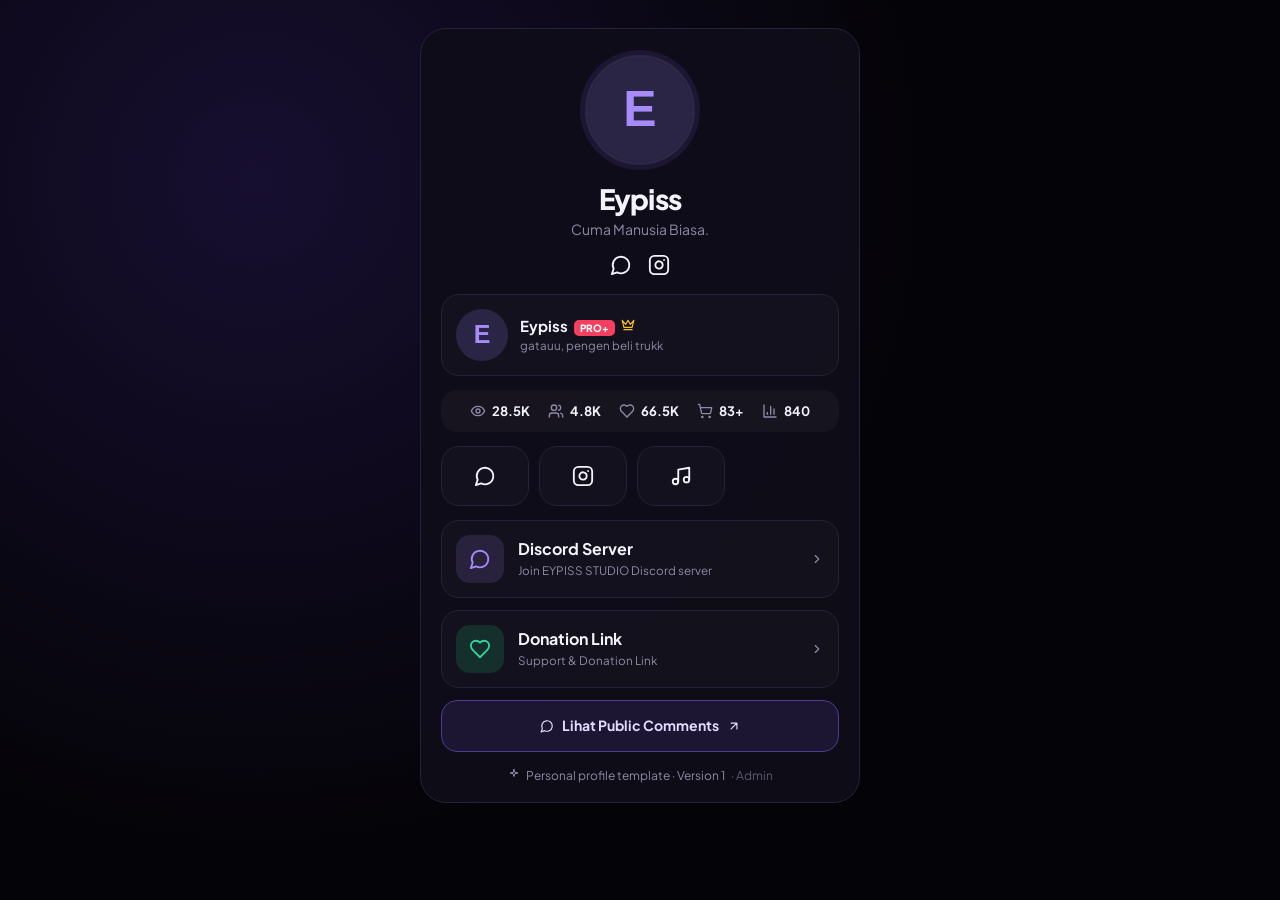
<file: index.html>
<!DOCTYPE html>
<html lang="id"><head><meta charset="utf-8"><title>Eypiss</title>
<meta name="viewport" content="width=device-width, initial-scale=1, viewport-fit=cover">
<link href="https://fonts.googleapis.com/css2?family=Plus+Jakarta+Sans:wght@400;500;700;800&display=swap" rel="stylesheet">
<link rel="stylesheet" href="style.css"></head><body>
<div class="wrap" id="app"></div><div class="toast" id="toast"></div>
<script src="shared.js"></script>
<script>bg();$('#app').innerHTML=card();</script></body></html>
</file>
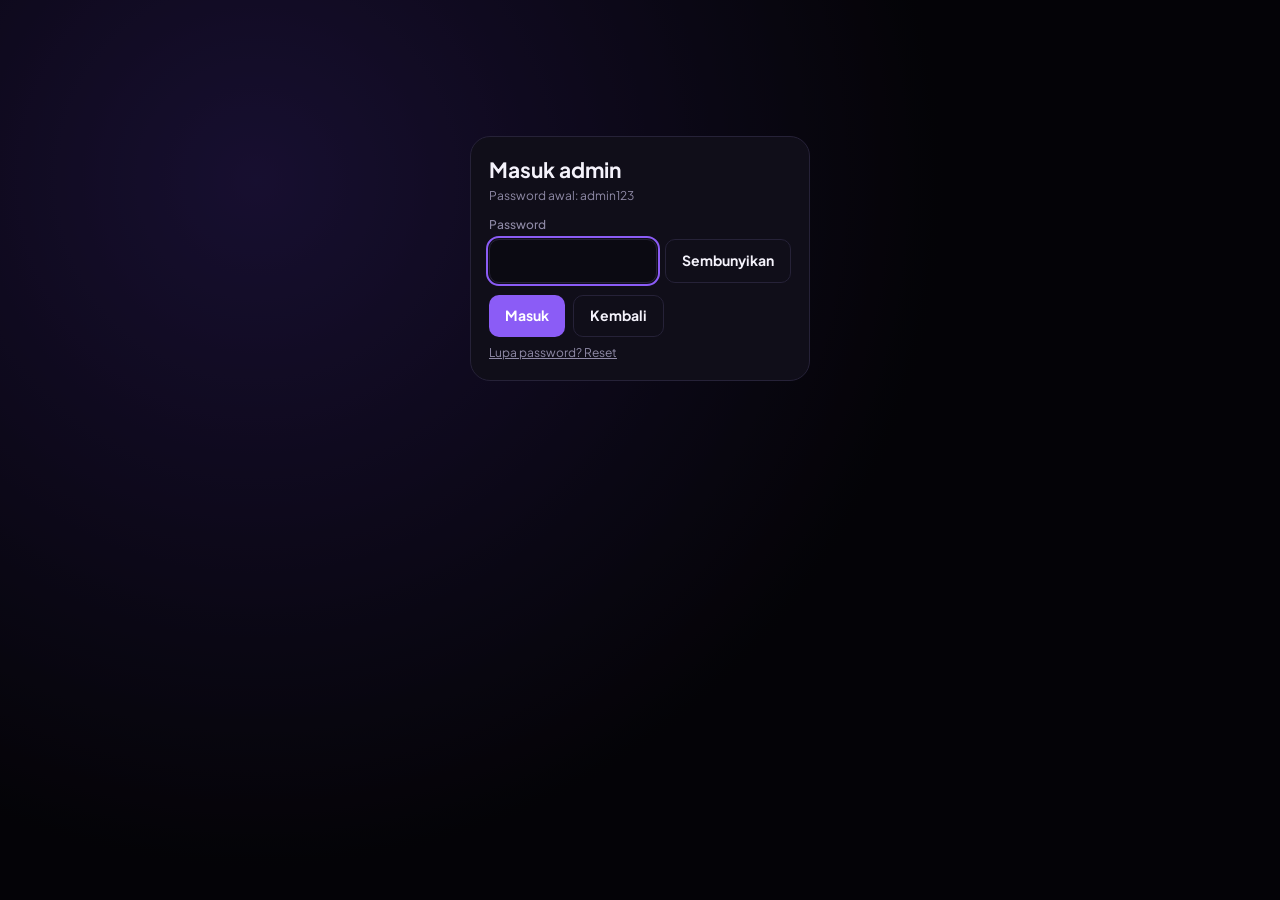
<file: admin/index.html>
<!DOCTYPE html>
<html lang="id"><head><meta charset="utf-8"><title>Admin</title>
<meta name="viewport" content="width=device-width, initial-scale=1, viewport-fit=cover">
<meta name="robots" content="noindex">
<link href="https://fonts.googleapis.com/css2?family=Plus+Jakarta+Sans:wght@400;500;700;800&display=swap" rel="stylesheet">
<link rel="stylesheet" href="../style.css"></head><body>
<div class="wrap" id="app"></div><div class="toast" id="toast"></div>
<script src="../shared.js"></script>
<script>
function route(){bg();const app=$('#app');
if(!authed){app.innerHTML=`<form class="panel login" id="lf" autocomplete="off"><h2 style="margin:0 0 4px">Masuk admin</h2><p class="hint" style="margin:0 0 10px">Password awal: admin123</p><label for="pw">Password</label><div class="pwr"><input id="pw" type="text" autocomplete="off" autocapitalize="none" spellcheck="false" autofocus><button type="button" class="btn gh" id="eye">Sembunyikan</button></div><div class="row"><button class="btn" type="submit">Masuk</button><a class="btn gh" href="/">Kembali</a></div><p class="hint"><a href="#" id="fg" style="text-decoration:underline">Lupa password? Reset</a></p></form>`;
$('#lf').onsubmit=e=>{e.preventDefault();if($('#pw').value.trim()===cfg.password){authed=true;route()}else{toast('Password salah',1);$('#pw').select()}};
$('#eye').onclick=()=>{const p=$('#pw'),h=p.type==='text';p.type=h?'password':'text';$('#eye').textContent=h?'Tampilkan':'Sembunyikan'};
$('#fg').onclick=e=>{e.preventDefault();if(confirm('Reset password ke admin123?')){cfg.password='admin123';save();toast('Password direset ke admin123')}};
return}
app.innerHTML=`<div class="adm"><div class="panel"><div class="top"><h2>Admin panel</h2><div class="row" style="margin:0"><a class="btn gh" href="/">Lihat halaman</a><button class="btn gh" id="out">Keluar</button></div></div>
<div class="tabs">${[['profil','Profil'],['link','Link & sosmed'],['tampil','Tampilan'],['data','Data']].map(t=>`<button data-t="${t[0]}" class="${tab===t[0]?'on':''}">${t[1]}</button>`).join('')}</div><div id="form"></div></div>
<div class="pv"><div id="prev">${card()}</div></div></div>`;
$('#out').onclick=()=>{authed=false;location.href='/'};
document.querySelectorAll('.tabs button').forEach(b=>b.onclick=()=>{tab=b.dataset.t;route()});form()}
function fld(l,p,t='text'){return `<label>${l}</label><input type="${t}" data-p="${p}" value="${esc(get(p))}">`}
function get(p){return p.split('.').reduce((o,k)=>o?.[k],cfg)}
function set(p,v){const k=p.split('.'),l=k.pop();k.reduce((o,x)=>o[x],cfg)[l]=v}
const sel=(p,opts,v)=>`<select data-p="${p}">${opts.map(o=>`<option ${o===v?'selected':''}>${o}</option>`).join('')}</select>`;
function form(){const f=$('#form'),c=cfg;let h='';
if(tab==='profil')h=`${fld('Nama','name')}${fld('Bio','bio')}${fld('Teks status','statusText')}${fld('Badge (kosongkan untuk sembunyikan)','badge')}
<label>Foto profil</label><input type="file" accept="image/*" id="fa"><p class="hint">Gambar disimpan di browser ini. Link gambar dari internet tidak bisa tampil di halaman publish.</p>
<label>Statistik</label><div class="g2">${['views','followers','likes','sales','rank'].map(k=>`<div><input aria-label="${k}" data-p="stats.${k}" value="${esc(c.stats[k])}"><p class="hint" style="margin:3px 0 0">${k}</p></div>`).join('')}</div>`;
if(tab==='link')h=`<b>Tombol sosmed</b>${c.socials.map((s,i)=>`<div class="item"><div class="g2">${sel(`socials.${i}.type`,['chat','instagram','tiktok'],s.type)}<input data-p="socials.${i}.url" placeholder="https://..." value="${esc(s.url)}"></div><div class="row"><button class="btn rd" data-del="socials.${i}">Hapus</button></div></div>`).join('')}<div class="row"><button class="btn gh" data-add="socials">+ Sosmed</button></div>
<b style="display:block;margin-top:22px">Daftar link</b>${c.links.map((l,i)=>`<div class="item">${fld('Judul',`links.${i}.title`)}${fld('Deskripsi',`links.${i}.desc`)}${fld('URL',`links.${i}.url`)}<div class="g2"><div><label>Ikon</label>${sel(`links.${i}.icon`,['chat','heart','link','cart','users','spark'],l.icon)}</div><div><label>Warna</label>${sel(`links.${i}.color`,Object.keys(COL),l.color)}</div></div><div class="row"><button class="btn gh" data-mv="${i},-1">Naik</button><button class="btn gh" data-mv="${i},1">Turun</button><button class="btn rd" data-del="links.${i}">Hapus</button></div></div>`).join('')}<div class="row"><button class="btn gh" data-add="links">+ Link</button></div>
${fld('Teks tombol komentar','commentsLabel')}${fld('URL komentar','commentsUrl')}`;
if(tab==='tampil')h=`<label>Gambar latar</label><input type="file" accept="image/*" id="fb"><div class="row"><button class="btn rd" id="cb">Hapus latar</button></div>${fld('Teks footer','footer')}`;
if(tab==='data')h=`<label>Ekspor / impor konfigurasi (JSON)</label><textarea id="js">${esc(JSON.stringify({...c,avatar:c.avatar?'(gambar)':'',bg:c.bg?'(gambar)':''},null,1))}</textarea><div class="row"><button class="btn" id="imp">Impor JSON</button><button class="btn rd" id="rst">Reset ke awal</button></div><p class="hint">Data tersimpan di browser ini saja. Kirim JSON di atas ke saya bila ingin dijadikan tampilan default untuk semua pengunjung.</p>${fld('Ganti password admin','password')}`;
f.innerHTML=h;
f.querySelectorAll('[data-p]').forEach(e=>e.oninput=()=>{set(e.dataset.p,e.value);save();$('#prev').innerHTML=card()});
f.querySelectorAll('[data-del]').forEach(b=>b.onclick=()=>{const[a,i]=b.dataset.del.split('.');cfg[a].splice(+i,1);save();route()});
f.querySelectorAll('[data-add]').forEach(b=>b.onclick=()=>{const a=b.dataset.add;cfg[a].push(a==='links'?{title:'Link baru',desc:'Deskripsi',url:'#',icon:'link',color:'blue'}:{type:'chat',url:'#'});save();route()});
f.querySelectorAll('[data-mv]').forEach(b=>b.onclick=()=>{const[i,d]=b.dataset.mv.split(',').map(Number),j=i+d,a=cfg.links;if(j<0||j>=a.length)return;[a[i],a[j]]=[a[j],a[i]];save();route()});
const up=(id,key,max)=>{const e=$(id);if(!e)return;e.onchange=()=>{const fl=e.files[0];if(!fl)return;const im=new Image;im.onload=()=>{const r=Math.min(1,max/Math.max(im.width,im.height)),cv=document.createElement('canvas');cv.width=im.width*r;cv.height=im.height*r;cv.getContext('2d').drawImage(im,0,0,cv.width,cv.height);cfg[key]=cv.toDataURL('image/jpeg',.75);save();bg();$('#prev').innerHTML=card();toast('Tersimpan')};im.src=URL.createObjectURL(fl)}};
up('#fa','avatar',300);up('#fb','bg',1280);
if($('#cb'))$('#cb').onclick=()=>{cfg.bg='';save();bg();toast('Latar dihapus')};
if($('#imp'))$('#imp').onclick=()=>{try{const j=JSON.parse($('#js').value);if(j.avatar==='(gambar)')j.avatar=cfg.avatar;if(j.bg==='(gambar)')j.bg=cfg.bg;cfg={...DEF,...j};save();route();toast('Diimpor')}catch(e){toast('JSON tidak valid')}};
if($('#rst'))$('#rst').onclick=()=>{if(confirm('Reset semua data?')){cfg=JSON.parse(JSON.stringify(DEF));save();route()}}}
route();
</script></body></html>
</file>
<file: style.css>
:root{--bg:#07060c;--card:#100e19;--line:#262238;--tx:#f4f2fb;--mut:#8f8aa6;--ac:#8b5cf6;--in:#0b0a12;box-sizing:border-box;padding-top:env(safe-area-inset-top,0px);padding-bottom:env(safe-area-inset-bottom,0px)}
*{box-sizing:border-box}html{scroll-padding-top:env(safe-area-inset-top,0px)}
body{margin:0;min-height:100vh;background:var(--bg) center/cover fixed;color:var(--tx);font:14px/1.4 'Plus Jakarta Sans',system-ui,sans-serif}
body::before{content:"";position:fixed;inset:0;background:rgba(0,0,0,.45);z-index:-1}
svg{width:1em;height:1em;fill:none;stroke:currentColor;stroke-width:2;stroke-linecap:round;stroke-linejoin:round;flex:none}
a{color:inherit;text-decoration:none}
.wrap{display:flex;justify-content:center;padding:28px 14px}
.card{width:100%;max-width:440px;background:rgba(16,14,25,.92);border:1px solid var(--line);border-radius:26px;padding:26px 20px 18px;backdrop-filter:blur(10px)}
.av{width:110px;height:110px;border-radius:50%;border:3px solid #2b2745;box-shadow:0 0 0 5px rgba(139,92,246,.12);object-fit:cover;display:block;margin:0 auto;background:#1b1830}
h1{font-size:28px;font-weight:800;letter-spacing:-.03em;text-align:center;margin:14px 0 2px}
.bio{text-align:center;color:var(--mut);margin:0 0 14px}
.ico{display:flex;justify-content:center;gap:16px;font-size:22px;margin-bottom:18px}
.box{border:1px solid var(--line);border-radius:18px;background:rgba(255,255,255,.02)}
.st{display:flex;gap:12px;align-items:center;padding:14px}
.st img{width:52px;height:52px;border-radius:50%;object-fit:cover;background:#1b1830}
.st b{font-size:15px}.pro{background:#f43f5e;color:#fff;font-size:10px;font-weight:800;padding:2px 6px;border-radius:5px;margin:0 6px}
.st small{color:var(--mut);display:block;margin-top:2px}.crown{color:#fbbf24}
.stats{display:flex;justify-content:center;flex-wrap:wrap;gap:8px 18px;margin:14px 0;padding:12px;border-radius:16px;background:rgba(255,255,255,.03);font-weight:700;font-size:13px}
.stats span{display:flex;gap:6px;align-items:center}.stats svg{color:var(--mut);font-size:16px}
.soc{display:flex;gap:10px;margin-bottom:14px}
.soc a{width:88px;height:60px;display:grid;place-items:center;font-size:22px;transition:border-color .15s}
.soc a:hover,.lk:hover{border-color:var(--ac)}
.lk{display:flex;align-items:center;gap:14px;padding:14px;margin-bottom:12px;transition:border-color .15s}
.lk i{width:48px;height:48px;border-radius:14px;display:grid;place-items:center;font-size:22px;color:var(--c);background:color-mix(in srgb,var(--c) 18%,#0d0b14);flex:none}
.lk div{flex:1;min-width:0}.lk b{font-size:16px;display:block}.lk small{color:var(--mut)}.lk>svg{color:var(--mut)}
.cm{display:flex;justify-content:center;gap:8px;align-items:center;padding:15px;border:1px solid #4c3a8f;border-radius:16px;background:rgba(139,92,246,.12);font-weight:700;color:#e4dcff}
.ft{display:flex;justify-content:center;gap:6px;color:var(--mut);font-size:12px;margin-top:16px}
.ft a{opacity:.6}.ft a:hover{opacity:1}
/* admin */
.adm{max-width:1000px;width:100%;display:grid;grid-template-columns:minmax(0,1fr) 440px;gap:18px;align-items:start}
@media(max-width:900px){.adm{grid-template-columns:1fr}.pv{order:-1}}
.panel{background:var(--card);border:1px solid var(--line);border-radius:20px;padding:18px}
.top{display:flex;justify-content:space-between;align-items:center;margin-bottom:14px;gap:8px;flex-wrap:wrap}
.top h2{margin:0;font-size:20px}
.tabs{display:flex;gap:6px;margin-bottom:16px;flex-wrap:wrap}
.tabs button{background:none;border:1px solid var(--line);color:var(--mut);padding:8px 14px;border-radius:10px;font:inherit;font-weight:700;cursor:pointer}
.tabs button.on{background:var(--ac);border-color:var(--ac);color:#fff}
label{display:block;font-size:12px;color:var(--mut);margin:12px 0 5px;font-weight:500}
input,select,textarea{width:100%;background:var(--in);border:1px solid var(--line);border-radius:10px;padding:10px 12px;color:var(--tx);font:inherit}
input:focus,select:focus,textarea:focus,button:focus-visible,a:focus-visible{outline:2px solid var(--ac);outline-offset:1px}
textarea{min-height:150px;font:12px ui-monospace,monospace}
.g2{display:grid;grid-template-columns:1fr 1fr;gap:10px}
.btn{background:var(--ac);border:0;color:#fff;padding:10px 16px;border-radius:10px;font:inherit;font-weight:700;cursor:pointer}
.btn.gh{background:none;border:1px solid var(--line);color:var(--tx)}.btn.rd{background:#3b1220;color:#fda4af}
.row{display:flex;gap:8px;flex-wrap:wrap;margin-top:12px}
.item{border:1px solid var(--line);border-radius:14px;padding:12px;margin-top:12px;background:rgba(255,255,255,.02)}
.item .row{margin-top:10px}
.hint{color:var(--mut);font-size:12px;margin:8px 0 0}
.login{max-width:340px;margin:12vh auto 0}
.toast{position:fixed;bottom:20px;left:50%;transform:translateX(-50%);background:#22c55e;color:#04210f;padding:8px 16px;border-radius:10px;font-weight:700;opacity:0;transition:opacity .2s;pointer-events:none}
.toast.on{opacity:1}
.pwr{display:flex;gap:8px}.pwr input{flex:1;min-width:0;font-family:system-ui,sans-serif;font-size:16px;letter-spacing:.03em}.pwr .btn{white-space:nowrap}
</file>
